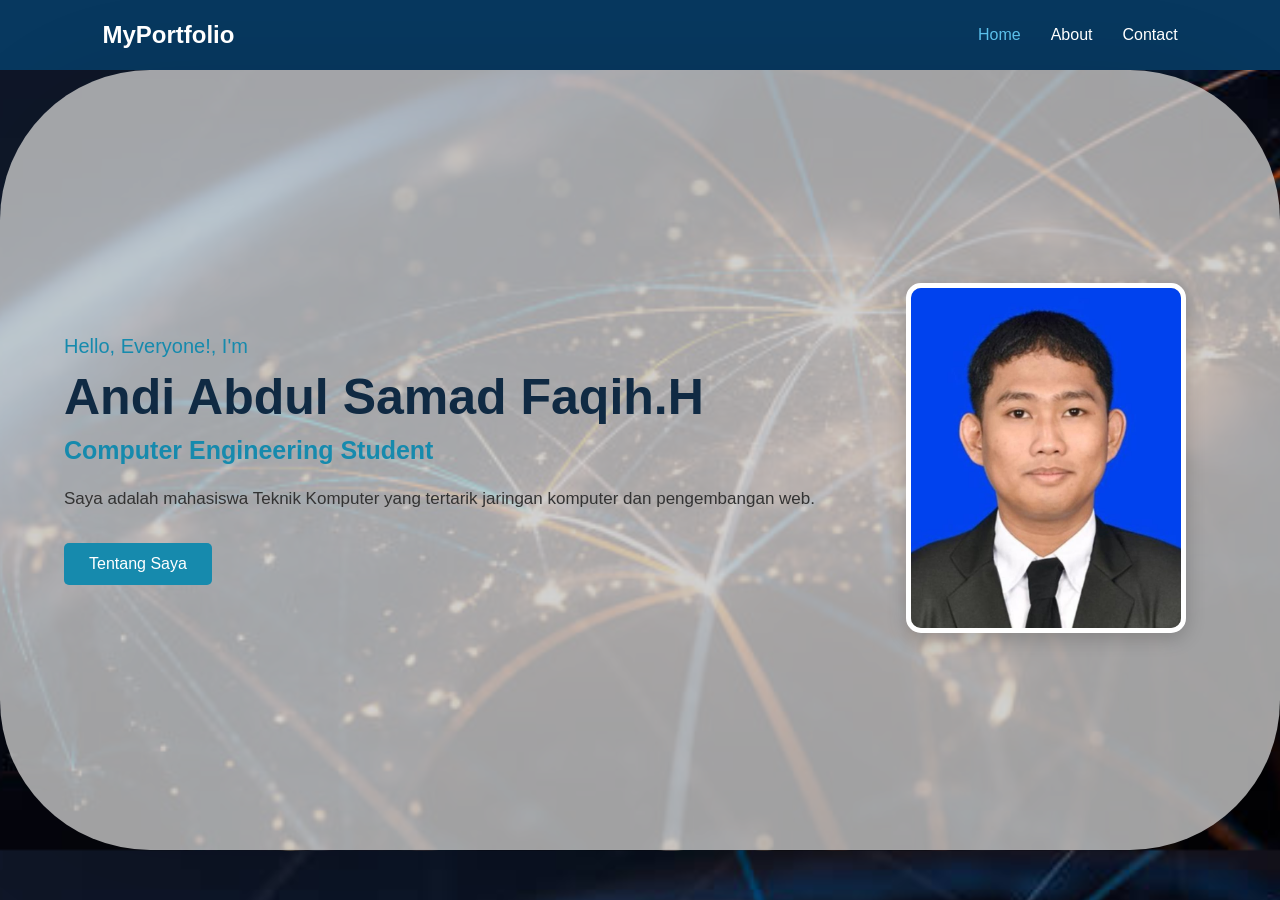
<file: index.html>
<!DOCTYPE html>
<html lang="en">
<head>
    <meta charset="UTF-8">
    <meta name="viewport" content="width=device-width, initial-scale=1.0">
    <title>Portofolio - Teknik Komputer</title>
    <link rel="stylesheet" href="style.css">
</head>
<body>

    <!-- Navbar -->
    <nav class="navbar">
        <h2 class="logo">MyPortfolio</h2>

        <ul class="nav-menu">
            <li><a href="index.html" class="active">Home</a></li>
            <li><a href="about.html">About</a></li>
            <li><a href="contact.html">Contact</a></li>
        </ul>
    </nav>

    <!-- Home -->
<section class="home">

    <div class="home-content">
        <p class="hello">Hello, Everyone!, I'm</p>

        <h1>Andi Abdul Samad Faqih.H</h1>

        <h3>Computer Engineering Student</h3>

        <p class="description">
            Saya adalah mahasiswa Teknik Komputer yang tertarik
            jaringan komputer dan pengembangan web.
        </p>

        <a href="about.html" class="btn">Tentang Saya</a>
    </div>

    <div class="home-image">
        <img src="profile.jpg" alt="Foto Abdul Samad">
    </div>

</section>
<script src="script.js"></script>

</body>
</html>
</file>
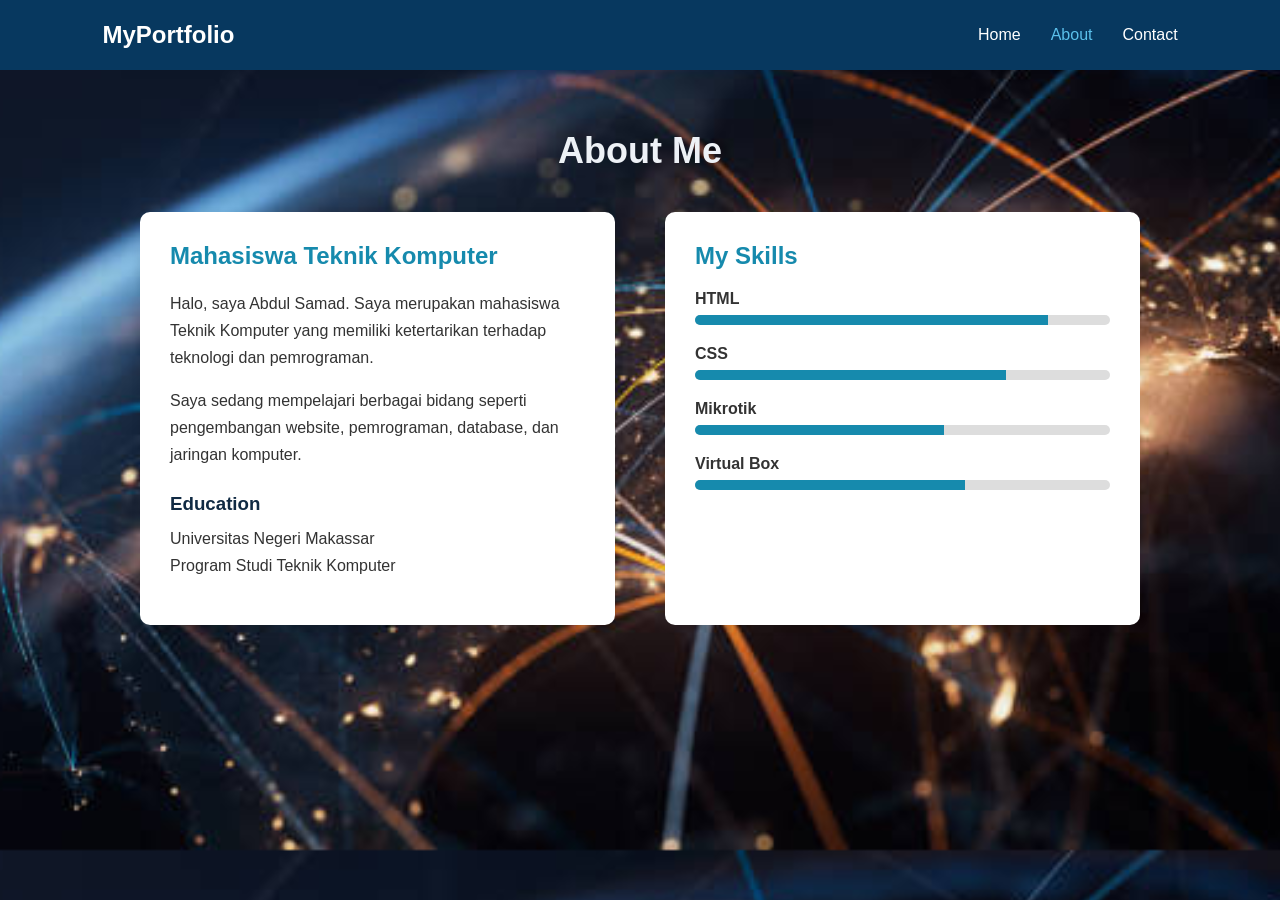
<file: about.html>
<!DOCTYPE html>
<html lang="en">
<head>
    <meta charset="UTF-8">
    <meta name="viewport" content="width=device-width, initial-scale=1.0">
    <title>About - MyPortfolio</title>
    <link rel="stylesheet" href="style.css">
</head>
<body>

    <!-- Navbar -->
    <nav class="navbar">
        <h2 class="logo">MyPortfolio</h2>

        <ul class="nav-menu">
            <li><a href="index.html">Home</a></li>
            <li><a href="about.html" class="active">About</a></li>
            <li><a href="contact.html">Contact</a></li>
        </ul>
    </nav>

    <!-- About -->
    <section class="about">
        <h1>About Me</h1>

        <div class="about-content">

            <div class="about-text">
                <h2>Mahasiswa Teknik Komputer</h2>

                <p>
                    Halo, saya Abdul Samad. Saya merupakan mahasiswa
                    Teknik Komputer yang memiliki ketertarikan terhadap
                    teknologi dan pemrograman.
                </p>

                <p>
                    Saya sedang mempelajari berbagai bidang seperti
                    pengembangan website, pemrograman, database,
                    dan jaringan komputer.
                </p>

                <h3>Education</h3>
                <p>
                    Universitas Negeri Makassar<br>
                    Program Studi Teknik Komputer
                </p>
            </div>

            <div class="skills">
                <h2>My Skills</h2>

                <div class="skill">
                    <span>HTML</span>
                    <div class="skill-bar">
                        <div class="html"></div>
                    </div>
                </div>

                <div class="skill">
                    <span>CSS</span>
                    <div class="skill-bar">
                        <div class="css"></div>
                    </div>
                </div>

                <div class="skill">
                    <span>Mikrotik</span>
                    <div class="skill-bar">
                        <div class="javascript"></div>
                    </div>
                </div>

                <div class="skill">
                    <span>Virtual Box</span>
                    <div class="skill-bar">
                        <div class="java"></div>
                    </div>
                </div>
            </div>

        </div>
    </section>

    <script src="script.js"></script>

</body>
</html>
</file>
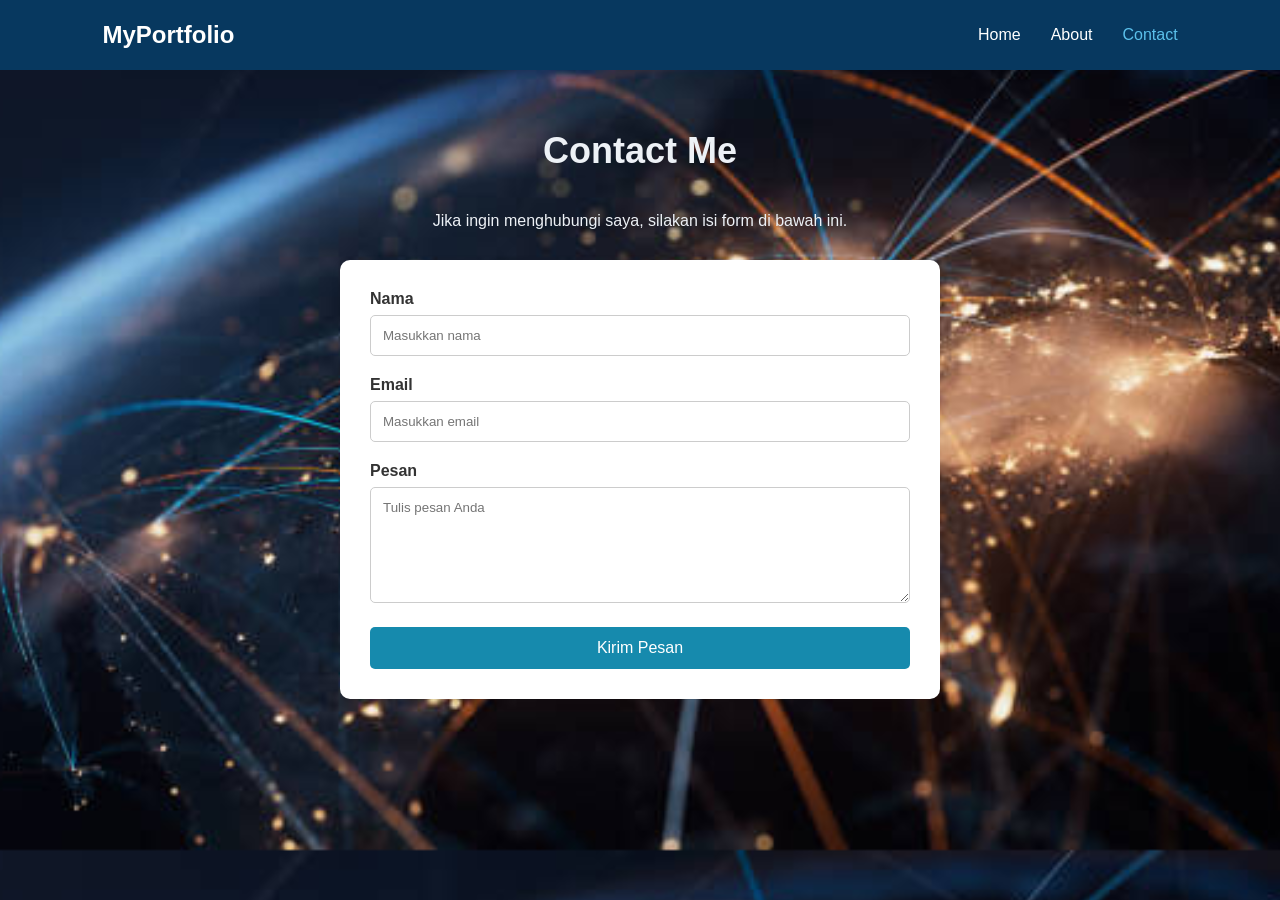
<file: contact.html>
<!DOCTYPE html>
<html lang="en">
<head>
    <meta charset="UTF-8">
    <meta name="viewport" content="width=device-width, initial-scale=1.0">
    <title>Contact - MyPortfolio</title>
    <link rel="stylesheet" href="style.css">
</head>
<body>

    <!-- Navbar -->
    <nav class="navbar">
        <h2 class="logo">MyPortfolio</h2>

        <ul class="nav-menu">
            <li><a href="index.html">Home</a></li>
            <li><a href="about.html">About</a></li>
            <li><a href="contact.html" class="active">Contact</a></li>
        </ul>
    </nav>

    <!-- Contact -->
    <section class="contact">
        <h1>Contact Me</h1>

        <p class="contact-description">
            Jika ingin menghubungi saya, silakan isi form di bawah ini.
        </p>

        <form class="contact-form">

            <label for="name">Nama</label>
            <input type="text" id="name" placeholder="Masukkan nama">

            <label for="email">Email</label>
            <input type="email" id="email" placeholder="Masukkan email">

            <label for="message">Pesan</label>
            <textarea id="message" rows="6"
                placeholder="Tulis pesan Anda"></textarea>

            <button type="submit">Kirim Pesan</button>

        </form>
    </section>

    <script src="script.js"></script>
    
</body>
</html>
</file>
<file: style.css>
* {
    margin: 0;
    padding: 0;
    box-sizing: border-box;
}

body {
    font-family: Arial, helvetica;
    background-color: #f5f7fa;
    color: #333;
    background-image: url('bg.jpg');
    background-size: cover;
    background-position: center;

}

/* ================= NAVBAR ================= */

.navbar {
    background-color: #07385f;
    height: 70px;
    display: flex;
    align-items: center;
    justify-content: space-between;
    padding: 0 8%;
}

.logo {
    color: white;
    font-size: 24px;
}

.nav-menu {
    display: flex;
    list-style: none;
    gap: 30px;
}

.nav-menu a {
    color: white;
    text-decoration: none;
    font-size: 16px;
    transition: 0.3s;
}

.nav-menu a:hover,
.nav-menu a.active {
    color: #5bc0eb;
}

/* ================= HOME ================= */

.home {
    min-height: calc(100vh - 120px);
    display: flex;
    align-items: center;
    justify-content: space-between;
    padding: 0 5%;
    border-radius: 150px;
    background-color: rgba(200, 200, 200, 0.8);
    box-shadow: 0 10px 100px rgba(0, 0, 0, 0.1);
}

.home-content {
    max-width: 800px;
}

.hello {
    color: #168aad;
    font-size: 20px;
    margin-bottom: 10px;
}

.home h1 {
    font-size: 50px;
    color: #102a43;
    margin-bottom: 10px;
}

.home h3 {
    font-size: 25px;
    color: #168aad;
    margin-bottom: 20px;
}

.description {
    font-size: 17px;
    line-height: 1.7;
    margin-bottom: 30px;
}

.btn {
    display: inline-block;
    background-color: #168aad;
    color: white;
    text-decoration: none;
    padding: 12px 25px;
    border-radius: 5px;
    transition: 0.3s;
}

.btn:hover {
    background-color: #102a43;
}

/* ================= FOTO ================= */

.home-image {
    margin-left: 80px;
    margin-right: 30px;
}

.home-image img {
    width: 280px;
    height: 350px;
    object-fit: cover;
    border-radius: 15px;
    border: 5px solid white;
    box-shadow: 0 5px 20px rgba(0, 0, 0, 0.2);
}

/* ================= ABOUT ================= */

.about {
    min-height: calc(100vh - 120px);
    padding: 60px 10%;
}

.about > h1,
.contact > h1 {
    text-align: center;
    color: #edf1f6;
    font-size: 36px;
    margin-bottom: 40px;
}

.about-content {
    display: flex;
    gap: 50px;
    max-width: 1000px;
    margin: auto;
}

.about-text,
.skills {
    background-color: white;
    padding: 30px;
    border-radius: 10px;
    box-shadow: 0 3px 10px rgba(0, 0, 0, 0.08);
    flex: 1;
}

.about-text h2,
.skills h2 {
    color: #168aad;
    margin-bottom: 20px;
}

.about-text h3 {
    color: #102a43;
    margin-top: 25px;
    margin-bottom: 10px;
}

.about-text p {
    line-height: 1.7;
    margin-bottom: 15px;
}

/* ================= SKILLS ================= */

.skill {
    margin-bottom: 20px;
}

.skill span {
    display: block;
    margin-bottom: 7px;
    font-weight: bold;
}

.skill-bar {
    width: 100%;
    height: 10px;
    background-color: #ddd;
    border-radius: 10px;
    overflow: hidden;
}

.skill-bar div {
    height: 100%;
    background-color: #168aad;
}

.html {
    width: 85%;
}

.css {
    width: 75%;
}

.javascript {
    width: 60%;
}

.java {
    width: 65%;
}

/* ================= CONTACT ================= */

.contact {
    min-height: calc(100vh - 120px);
    padding: 60px 10%;
}

.contact-description {
    text-align: center;
    margin-bottom: 30px;
    color: #edf1f6;
}

.contact-form {
    background-color: white;
    max-width: 600px;
    margin: auto;
    padding: 30px;
    border-radius: 10px;
    box-shadow: 0 3px 10px rgba(0, 0, 0, 0.08);
}

.contact-form label {
    display: block;
    margin-bottom: 7px;
    font-weight: bold;
}

.contact-form input,
.contact-form textarea {
    width: 100%;
    padding: 12px;
    margin-bottom: 20px;
    border: 1px solid #ccc;
    border-radius: 5px;
    font-family: Arial, sans-serif;
}

.contact-form input:focus,
.contact-form textarea:focus {
    outline: none;
    border-color: #168aad;
}

.contact-form button {
    width: 100%;
    padding: 12px;
    background-color: #168aad;
    color: white;
    border: none;
    border-radius: 5px;
    font-size: 16px;
    cursor: pointer;
}

.contact-form button:hover {
    background-color: #102a43;
}


/* ================= RESPONSIVE ================= */

@media (max-width: 768px) {

    .navbar {
        padding: 0 5%;
    }

    .nav-menu {
        gap: 15px;
    }

    .home {
        padding: 50px 8%;
        flex-direction: column-reverse;
        text-align: center;
    }

    .home-image {
        margin-left: 80px;
        margin-right: 30px;
        margin-bottom: 30px;
    }

    .home-image img {
        width: 220px;
        height: 280px;
    }

    .home h1 {
        font-size: 40px;
    }

    .home h3 {
        font-size: 20px;
    }

    .about-content {
        flex-direction: column;
    }

    .about {
        padding: 40px 8%;
    }

    .contact {
        padding: 40px 8%;
    }
}
</file>
